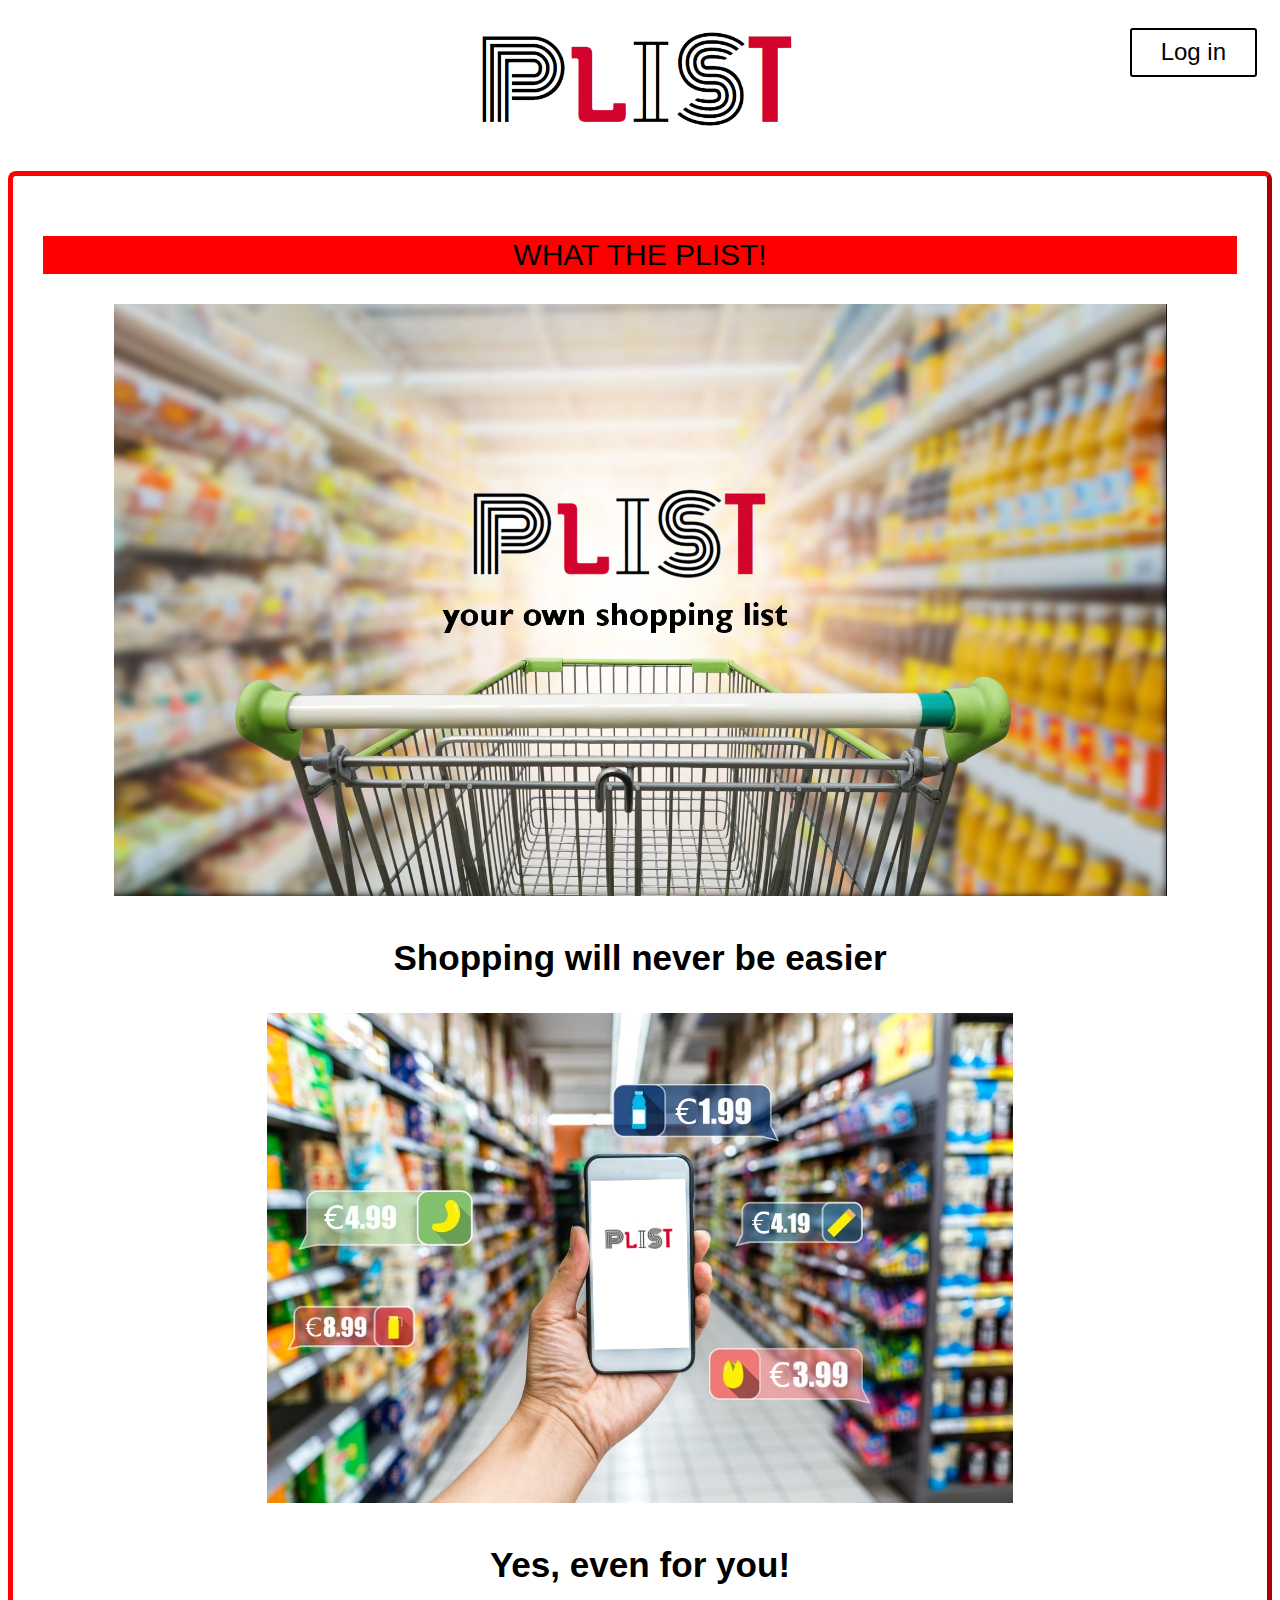
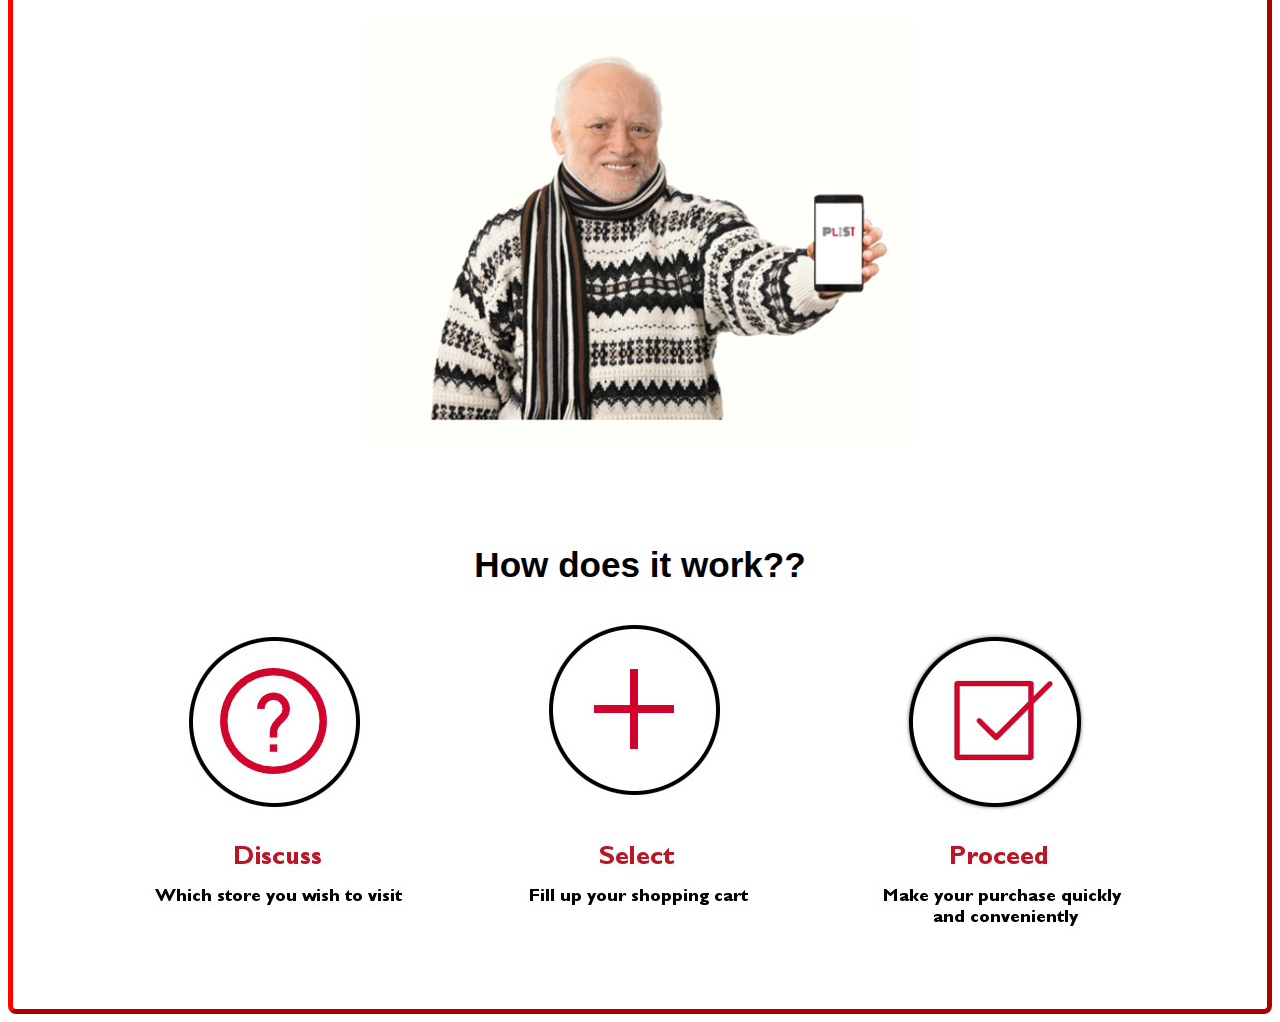
<file: index.html>
<!DOCTYPE html>
<html lang="en">
<head>
    <link rel = "icon" href="plist_trans1.png" type = "image/x-icon">
    <link rel="stylesheet" href="index.css">
    <meta charset="UTF-8">
    <title>Main Page</title>

    <style>
    </style>
</head>
<body>
<h1 style="text-align:center;">
    <img src="plist_trans.png" width="368" height="120" alt="logo">
</h1>

<h2 class="topright">
    <a href="login.html" class="button1">Log in</a>
</h2>

<div style="text-align: center" class="flex-container">
    <div>
        <p>
            WHAT THE PLIST!
        </p>

        <img src="your.jpg" width="1053" height="592" alt="shoppingcart">
        <h3>
            Shopping will never be easier
        </h3>
        <img src="telo_2_uus.png" width="746" height="490" alt="phone">
        <h3>
            Yes, even for you!
        </h3>
        <img src="soovitab.png" width="549" height="423" alt="harold">
    </div>

    <div>
        <h3>
            How does it work??
        </h3>
        <img src="plan.jpg" width="996" height="352" alt="howdoesitwor">
    </div>

</div>


</body>
</html>
</file>
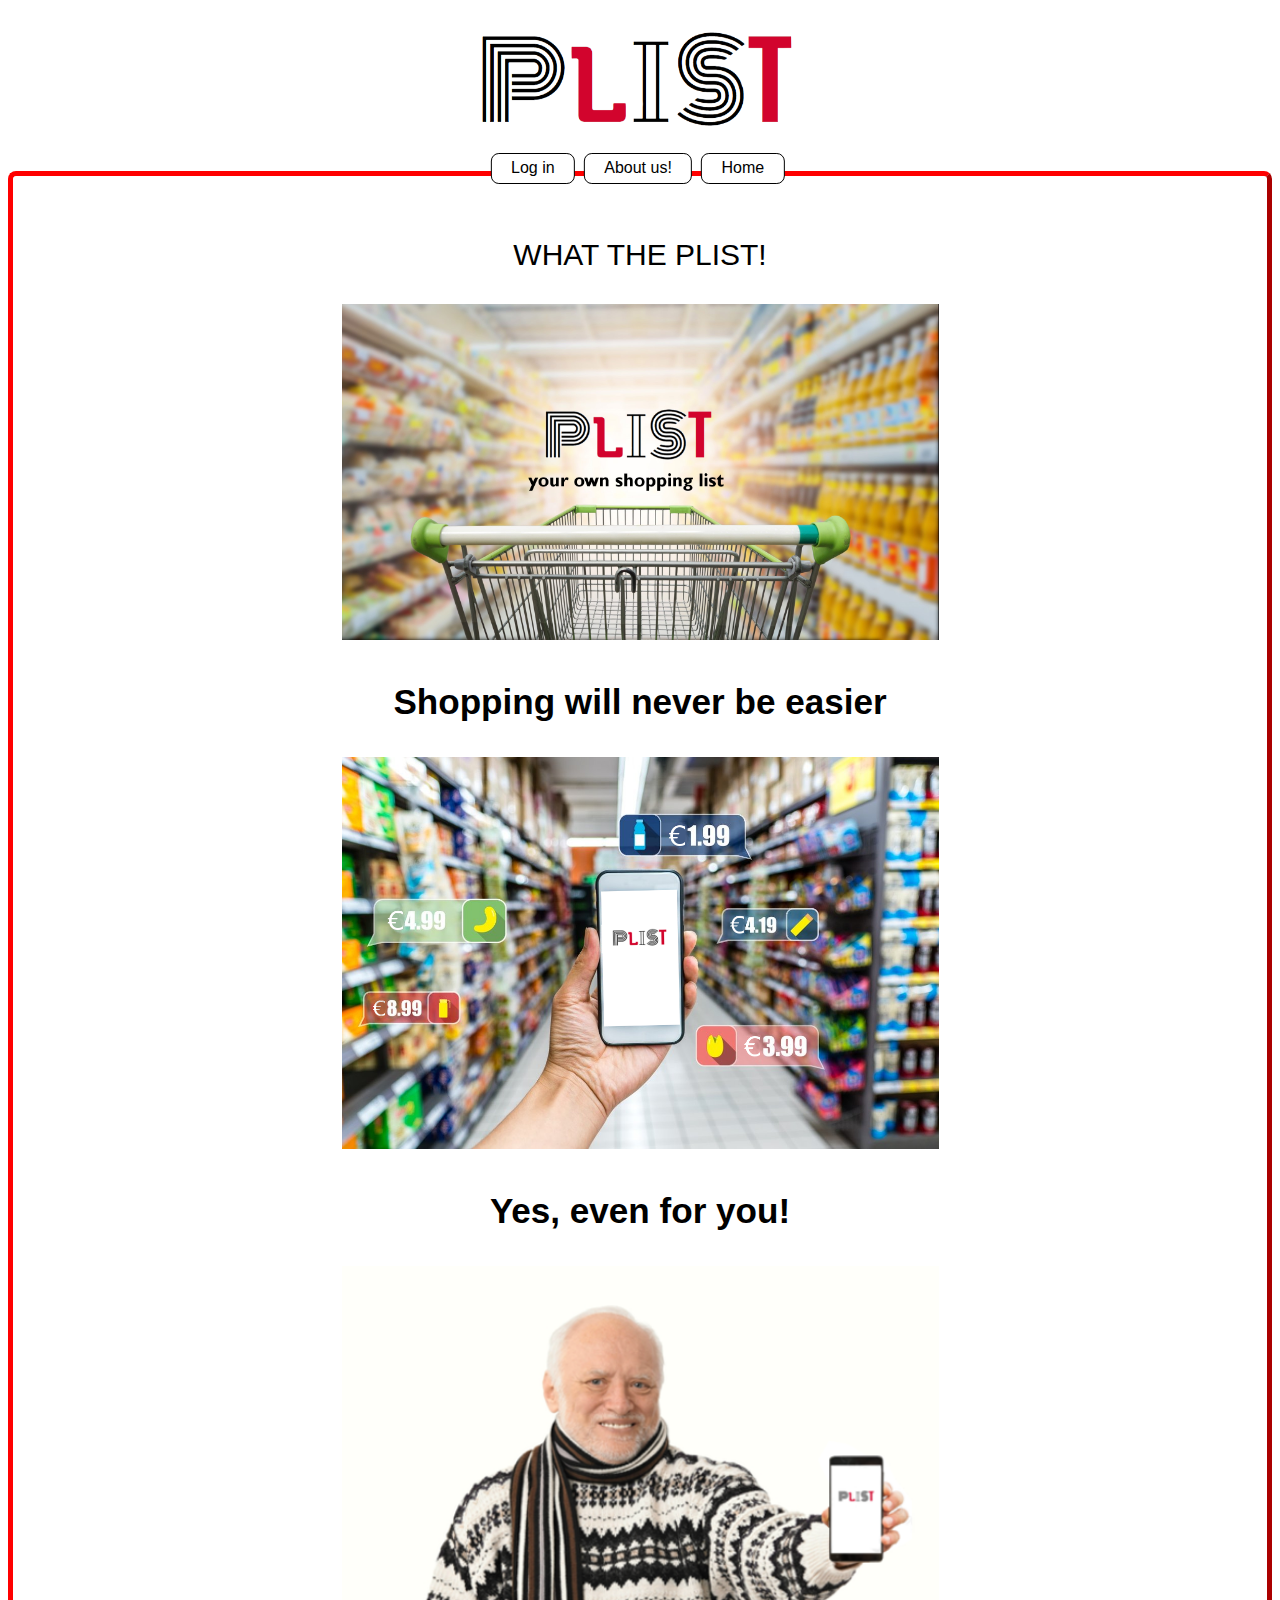
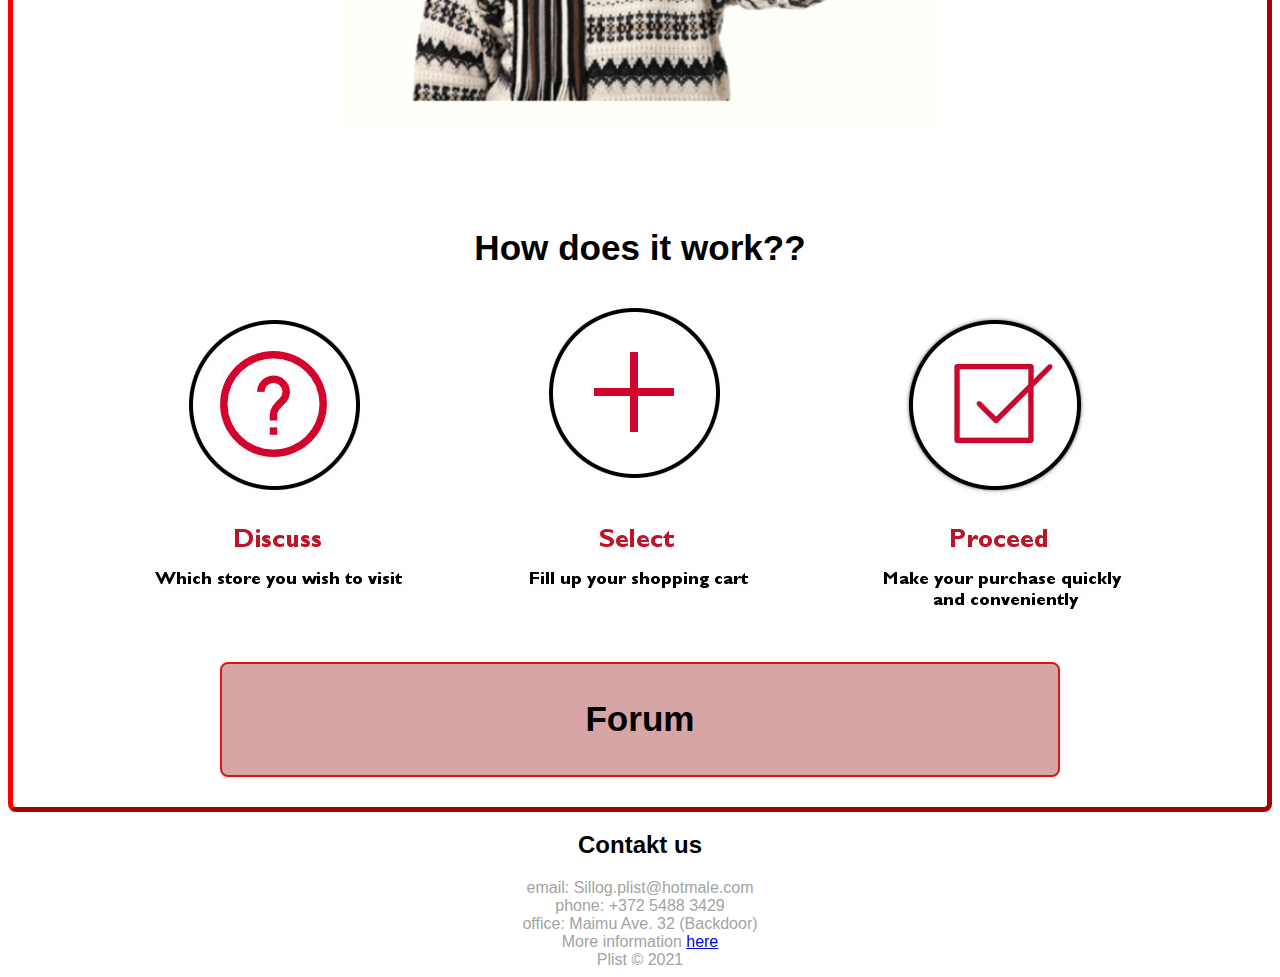
<file: html/index.html>
<!DOCTYPE html>
<html lang="en">
<head>
    <link rel = "icon" href="../assets/webp_images/plist_trans1.png" type = "image/x-icon">
    <link rel="stylesheet" href="../css/index.css">
    <meta charset="UTF-8">
    <title>Main Page</title>
    <script src="https://code.jquery.com/jquery-3.2.1.min.js"></script>
    <script>
        $.getJSON("https://955u06d6fa.execute-api.eu-west-1.amazonaws.com/latest/%5B%7B%22ID%22%3A1%2C%22name%22%3A%22Katariina%22%2C%22time_of_posting%22%3A%2223.10.2021%22%2C%22feedback%22%3A%22I'm%20really%20enjoying%20this%20new%20way%20of%20shopping.%20Everything%20is%20just%20so%20easy%20now!%20Keep%20up%20the%20good%20work!%20%3A)%22%2C%22image%22%3A%22post_1.jpg%22%7D%2C%7B%22ID%22%3A2%2C%22name%22%3A%22Catlyn%22%2C%22time_of_posting%22%3A%2222.10.2021%22%2C%22feedback%22%3A%22At%20first%20I%20wasn't%20sure%20if%20it%20is%20for%20me%2C%20but%20now%20I%20can't%20imagine%20shopping%20without%20Plist!%22%2C%22image%22%3A%22post_2.jpg%22%7D%2C%7B%22ID%22%3A3%2C%22name%22%3A%22Jason%20V.%22%2C%22time_of_posting%22%3A%2224.11.2020%22%2C%22feedback%22%3A%22In%20order%20to%20fight%20this%20pandemic%20we%20need%20to%20cut%20our%20shoppingtimes%20short%20shorter%20and%20Plist%20is%20an%20excellent%20way%20to%20achieve%20that!%22%2C%22image%22%3A%22post_3.jpg%22%7D%2C%7B%22ID%22%3A4%2C%22name%22%3A%22Toomas%22%2C%22time_of_posting%22%3A%2218.10.2021%22%2C%22feedback%22%3A%22Dieting%20has%20never%20been%20easier!%22%2C%22image%22%3A%22post_5.jpg%22%7D%2C%7B%22ID%22%3A5%2C%22name%22%3A%22Emily%22%2C%22time_of_posting%22%3A%2202.10.2021%22%2C%22feedback%22%3A%22PList%20calculates%20the%20best%20routes%20in%20any%20store%2C%20which%20makes%20shopping%20a%20lot%20quicker!%22%2C%22image%22%3A%22post_4.jpg%22%7D%2C%7B%22ID%22%3A6%2C%22name%22%3A%22Mark%22%2C%22time_of_posting%22%3A%22idk%22%2C%22feedback%22%3A%22Plist%20is%20a%20great%20way%20to%20save%20money!%22%2C%22image%22%3A%22post_6.jpg%22%7D%2C%7B%22ID%22%3A7%2C%22name%22%3A%22Lisa%22%2C%22time_of_posting%22%3A%2201.09.2021%22%2C%22feedback%22%3A%22It's%20almost%20if%20Plist%20knows%20what%20I%20want%22%2C%22image%22%3A%22post_7.jpg%22%7D%2C%7B%22ID%22%3A8%2C%22name%22%3A%22Margharet%22%2C%22time_of_posting%22%3A%2213.05.2021%22%2C%22feedback%22%3A%22A%20great%20way%20to%20shop%20with%20your%20family!%22%2C%22image%22%3A%22post_10.jpg%22%7D%2C%7B%22ID%22%3A9%2C%22name%22%3A%22Kevin%22%2C%22time_of_posting%22%3A%2222.10.2021%22%2C%22feedback%22%3A%22Loving%20this!%22%2C%22image%22%3A%22post_9.jpg%22%7D%2C%7B%22ID%22%3A10%2C%22name%22%3A%22Rasmus%22%2C%22time_of_posting%22%3A%2223.10.2021%22%2C%22feedback%22%3A%22This%20is%20great%20stuff%20and%20has%20a%20lot%20of%20potential%20to%20change%20the%20way%20we%20shop!%22%2C%22image%22%3A%22post_8.jpg%22%7D%5D%0A", function(data) {
            for (var i = 0; i < data.length; i++) {
                var text =  `            <p class="name"><b> ${data[i].name}</b><br><small>${data[i].time_of_posting}</small></p>                                  <p class="feedback"><br>${data[i].feedback}</p><br>                       <img class="contact" src=${data[i].image} width="60%" height="auto" alt="Picture"><br>\n                    `
                $(".mypanel").append("<div class='data'>" + text + "</div>");
            }
        });
    </script>
</head>
<body>
<h1 style="text-align:center;">
    <img src="../assets/webp_images/plist_trans.png" width="368" height="120" alt="logo">

</h1>
<li class="center">
    <a href="login.html" class="button1">Log in</a>
    <a href="about_us.html" class="button1">About us!</a>
    <a href="index.html" class="button1">Home</a>
</li>



<div style="text-align: center" class="flex-container">
    <div>
        <p>
            WHAT THE PLIST!
        </p>

        <img src="../assets/webp_images/your.jpg" width="50%" height="auto" alt="shoppingcart">
        <h3>
            Shopping will never be easier
        </h3>
        <img src="../assets/webp_images/telo_2_uus.png" width="50%" height="auto" alt="phone">
        <h3>
            Yes, even for you!
        </h3>
        <img src="../assets/webp_images/soovitab.png" width="50%" height="auto" alt="harold">
    </div>

    <div>
        <h3>
            How does it work??
        </h3>
        <img src="../assets/webp_images/plan.jpg" width="996" height="352" alt="howdoesitwor">

        <div class="foorum"> <h3>Forum</h3><div class="mypanel"></div></div>

    </div>
</div>

<div class="contact_us">
    <h2>Contakt us</h2>
    email: Sillog.plist@hotmale.com
    <br>
    phone: +372 5488 3429
    <br>
    office: Maimu Ave. 32 (Backdoor)
    <br>
    More information
    <a href="about_us.html">here</a>
    <br>
    Plist © 2021
</div>

</body>
</html>
</file>
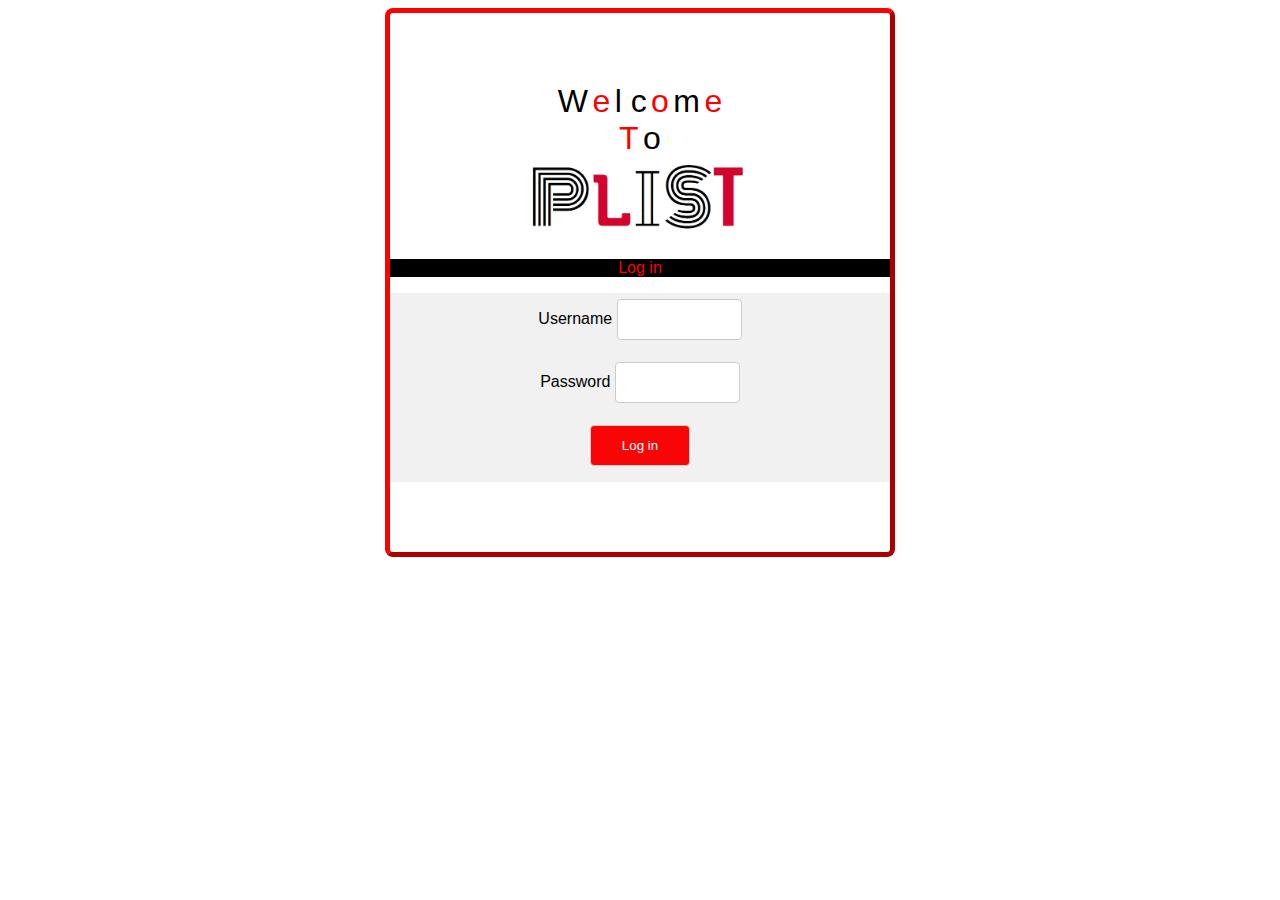
<file: login.html>
<!DOCTYPE html>
<html lang="en">

<head>
    <link rel = "icon" href="plist_trans1.png" type = "image/x-icon">
    <link rel="stylesheet" href="login.css">
    <style>
    </style>
    <meta charset="UTF-8">
    <title>Login to Plist!</title>
</head>

<body>
<div class = "myDiv">
        <span class="must">W</span>
        <span class="punane">e</span>
        <span class="must">l c</span>
        <span class="punane">o</span>
        <span class="must">m</span>
        <span class="punane">e</span>
        <span class="block"></span>
        <span class="punane">T</span>
        <span class="must">o</span>
        <span class="block"></span>
        <img src="plist_trans.png" alt="Plist">
        <p>Log in</p>
        <div class="container">
            <label for="usrname">Username</label>
        <input type="text" id="usrname" name="usrname" required>

</div>
    <div class="container">
        <label for="psw">Password</label>
        <input type="password" id="psw" name="psw">
    </div>
    <div class ="container"><input type="submit" value="Log in" onclick="OpenLink()"></div>
    <script>

            function OpenLink(){
                if(document.getElementById("usrname").value.length===0){
                    alert("Pleaser type your Username")
                }if(document.getElementById("psw",).value.length === 0){
                    alert("Please type your Password")
                }else{ window.location.replace("index.html")}
            }

</script>
    </div>
</body>
</html>
</file>
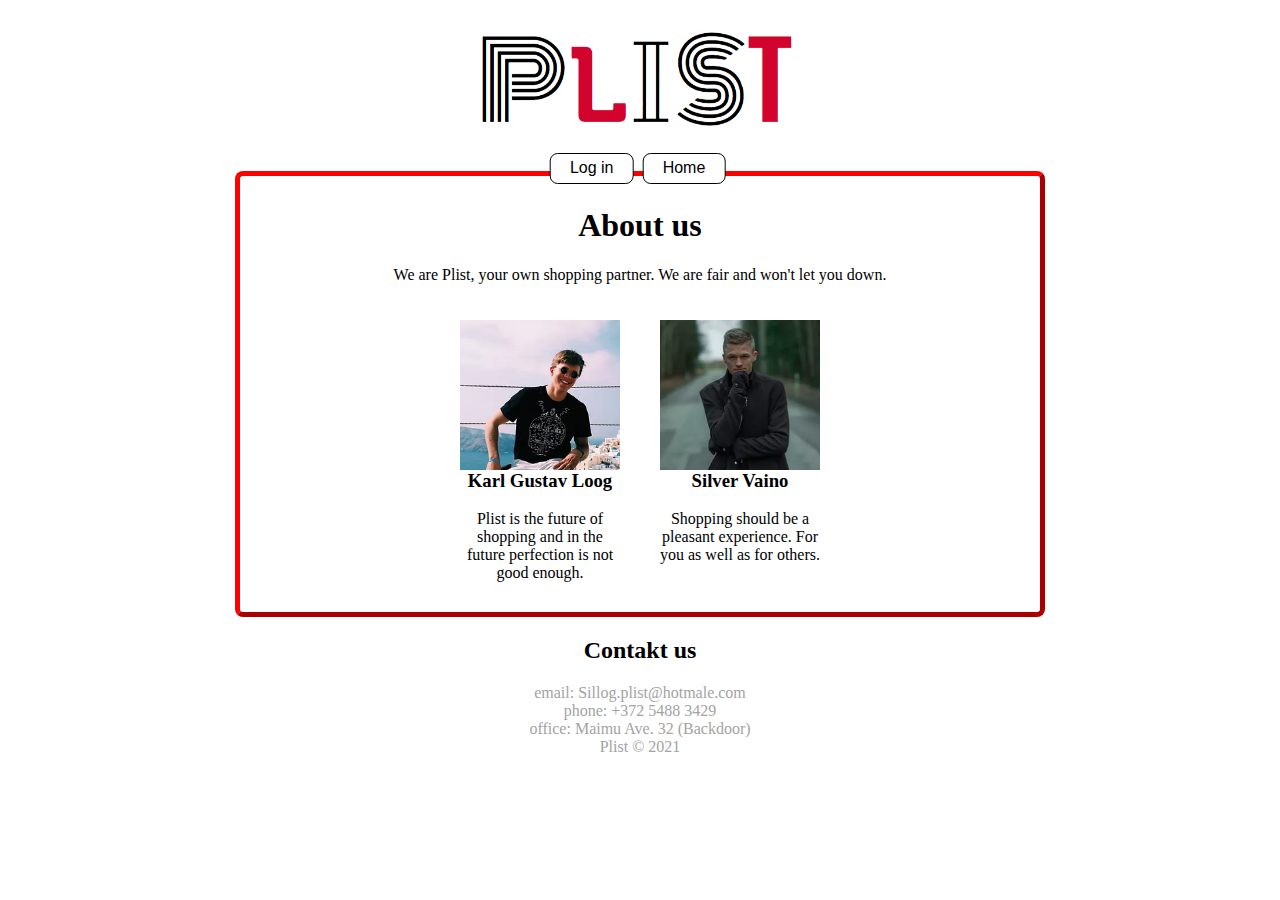
<file: html/about_us.html>
<!DOCTYPE html>
<html lang="en">
<head>
    <meta charset="UTF-8">
    <title>Title</title>
    <link rel="stylesheet" href="../css/about_us.css">
    <script src="../javascript/user_view.js"></script>

</head>
<body>

<h1 style="text-align:center;">
    <img src="../assets/webp_images/plist_trans.png" width="368" height="120" alt="logo">

</h1>
<li class="center">
    <a href="login.html" class="button1">Log in</a>
    <a href="index.html" class="button1">Home</a>
</li>


<div class="myDiv">
    <h1>About us</h1>
    <p>We are Plist, your own shopping partner. We are fair and won't let you down. </p>
<div class ="senter">
    <div class="row">
        <div class="column">
            <img class="pilt" src="gus.png" alt="Gustav" style="width: 100%">
            <h3>Karl Gustav Loog</h3>
            <div style="text-align: center">
                Plist is the future of shopping and in the future perfection is not good enough.
            </div>
        </div>
        <div class="column">
            <img class="pilt" src="sil.png" alt="Silver" style="width: 100%">
            <h3>Silver Vaino</h3>
            <div style="text-align: center">
                Shopping should be a pleasant experience. For you as well as for others.
            </div>
        </div>
    </div>
</div>
</div>

<div class="contact_us">
    <h2>Contakt us</h2>
    email: Sillog.plist@hotmale.com
    <br>
    phone: +372 5488 3429
    <br>
    office: Maimu Ave. 32 (Backdoor)
    <br>
    Plist © 2021
</div>

</body>
</html>
</file>
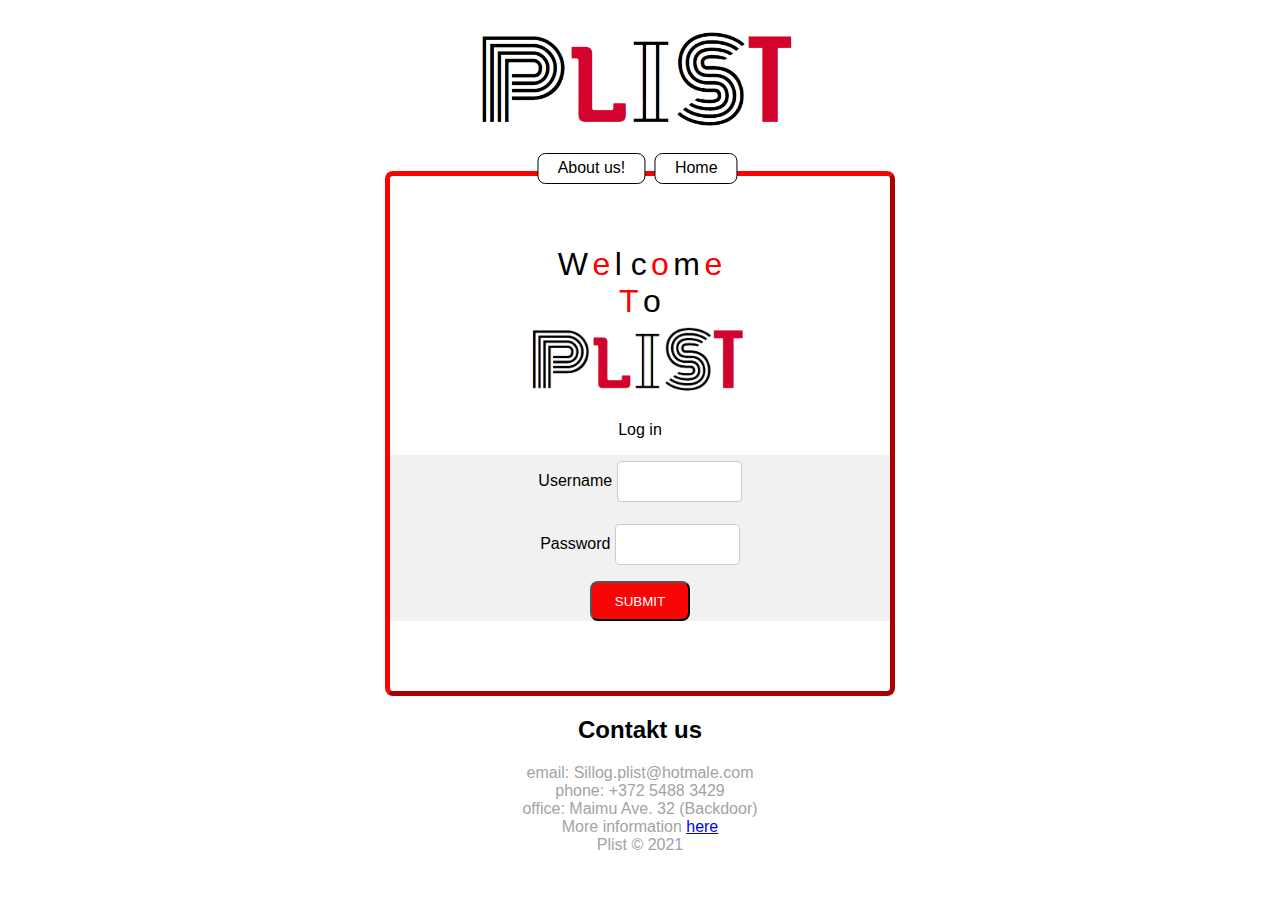
<file: html/login.html>
<!DOCTYPE html>
<html lang="en">

<head>

    <link rel = "icon" href="../assets/webp_images/plist_trans1.png" type = "image/x-icon">
    <link rel="stylesheet" href="../css/login.css">
    <style>
    </style>
    <meta charset="UTF-8">
    <title>Login to Plist!</title>
</head>

<body>
<h1 style="text-align:center;">
    <img src="../assets/webp_images/plist_trans.png" width="368" height="120" alt="logo">

</h1>
<li class="center">
    <a href="about_us.html" class="button1">About us!</a>
    <a href="index.html" class="button1">Home</a>
</li>
<div class="myDiv">
    <span class="must">W</span>
    <span class="punane">e</span>
    <span class="must">l c</span>
    <span class="punane">o</span>
    <span class="must">m</span>
    <span class="punane">e</span>
    <span class="block"></span>
    <span class="punane">T</span>
    <span class="must">o</span>
    <span class="block"></span>
    <img class ="photo" src="../assets/webp_images/plist_trans.png" alt="Plist">
    <form id="form" method = "POST">
        <p>Log in</p>
        <div class="container">
            <label for="usrname">Username</label>
            <input type="text" id="usrname" name="usrname" required>
        </div>
        <div class="container">
            <label for="psw">Password</label>
            <input type="password" id="psw" name="psw" required>
        </div>
        <div class ="container">
            <button id="login_button" type="submit" value="Log in">SUBMIT</button>
        </div>
    </form>
</div>

<div class="contact_us">
    <h2>Contakt us</h2>
    email: Sillog.plist@hotmale.com
    <br>
    phone: +372 5488 3429
    <br>
    office: Maimu Ave. 32 (Backdoor)
    <br>
    More information
    <a href="about_us.html">here</a>
    <br>
    Plist © 2021
</div>

<script src="https://code.jquery.com/jquery-3.2.1.min.js"></script>
<script type="text/javascript" src="../javascript/Login.js"></script>
<script src="../javascript/openlink.js"></script>

</body>
</html>
</file>
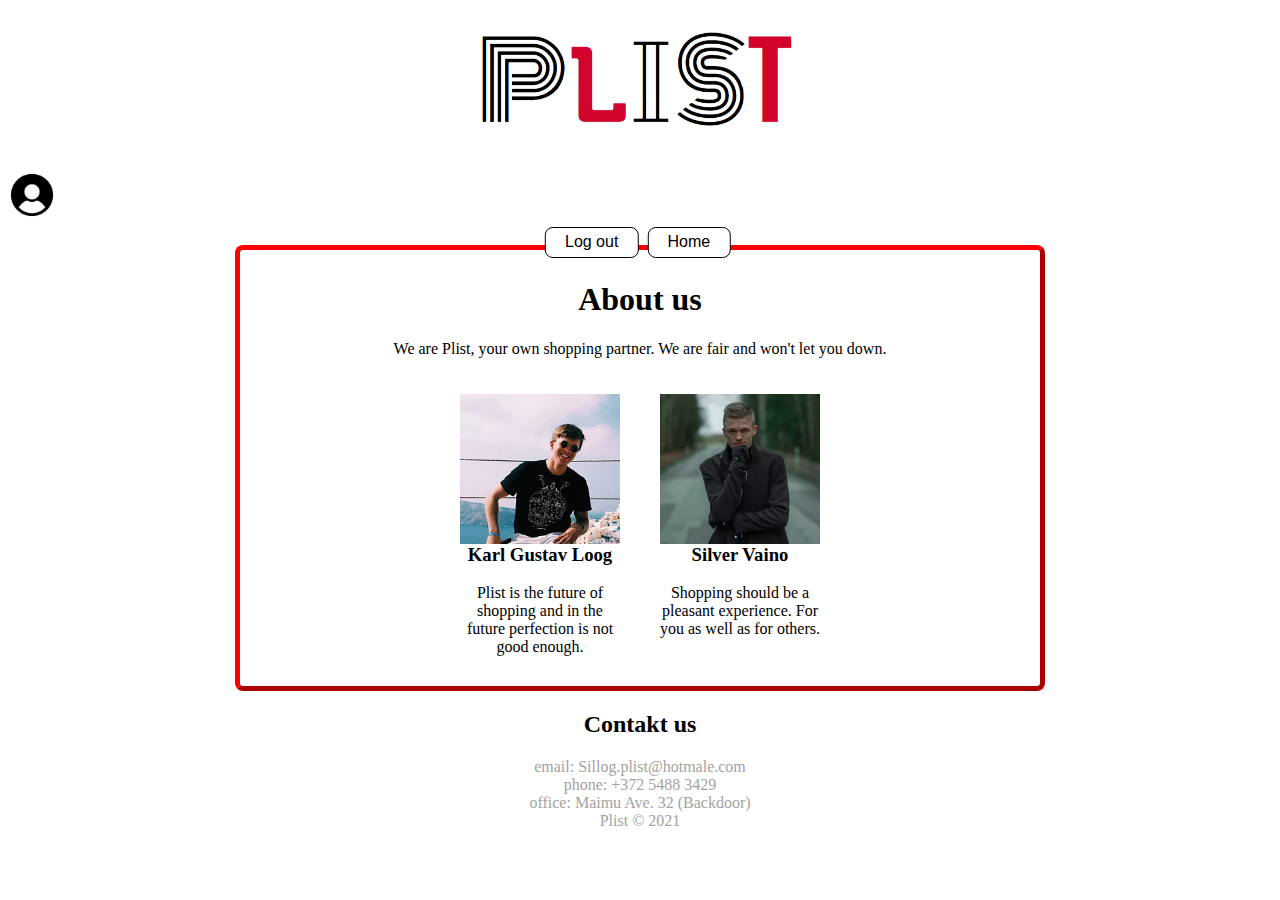
<file: html/user_about.html>
<!DOCTYPE html>
<html lang="en">
<head>
    <link rel = "icon" href="../assets/webp_images/plist_trans1.png" type = "image/x-icon">
    <link rel="stylesheet" href="../css/user_about.css">
    <meta charset="UTF-8">
    <title>Main Page</title>
    <script src="https://code.jquery.com/jquery-3.2.1.min.js"></script>
    <script src="../javascript/user_view.js"></script>
    <script>
    </script>
</head>
<body>
<h1 style="text-align:center;">
    <img src="../assets/webp_images/plist_trans.png" width="368" height="120" alt="logo">

</h1>

<h2>
    <div class="dropdown">
        <img src="../assets/webp_images/user.png" id="icon">
        <div id="dropdown-content" class="dropdown-content hidden">
            <span>Username:<br><span id="result-username"/>  </span><br>
            <span>Email:<br><span id="result-email"/></span><br>
            <span>Name:<br><span id="result-surname"/>  </span><br>
        </div>
    </div>
</h2>

<li class="center">
    <a href="index.html" class="button1">Log out</a>
    <a href="user_view.html" class="button1">Home</a>
</li>

<div class="myDiv">
    <h1>About us</h1>
    <p>We are Plist, your own shopping partner. We are fair and won't let you down. </p>
    <div class ="senter">
        <div class="row">
            <div class="column">
                <img class="pilt" src="gus.png" alt="Gustav" style="width: 100%">
                <h3>Karl Gustav Loog</h3>
                <div style="text-align: center">
                    Plist is the future of shopping and in the future perfection is not good enough.
                </div>
            </div>
            <div class="column">
                <img class="pilt" src="sil.png" alt="Silver" style="width: 100%">
                <h3>Silver Vaino</h3>
                <div style="text-align: center">
                    Shopping should be a pleasant experience. For you as well as for others.
                </div>
            </div>
        </div>
    </div>
</div>

<div class="contact_us">
    <h2>Contakt us</h2>
    email: Sillog.plist@hotmale.com
    <br>
    phone: +372 5488 3429
    <br>
    office: Maimu Ave. 32 (Backdoor)
    <br>
    Plist © 2021
</div>

<script src="../javascript/dropdown.js"></script>
<script src="../javascript/openlink.js"></script>

</body>
</html>
</file>
<file: index.css>
/*this is the css file for  index.html files.
Here you can find all intel about lindex.html design tool*/





body {font-family: verdana, sans-serif;
    background-color: white;
    background-attachment: fixed;
    background-repeat: no-repeat;
    background-size: 300px 100px;
}

div p{
    background: red;
}

div > p {
    color:black;
    font-family: verdana,sans-serif;
    padding:2px;
}

.topright {
    position: absolute;
    top: 8px;
    right: 16px;
}

.flex-container {
    display: flex;
    border: 5px outset #ff0000;
    border-radius: 8px;
    background-color: white;
    justify-content: center;
    flex-direction: column;
}

.flex-container > div {
    background-color: white;
    margin: 10px;
    padding: 20px;
    font-size: 30px;
}

a.button1{
    display:inline-block;
    padding:0.35em 1.2em;
    border:0.1em solid black;
    margin:0 0.3em 0.3em 0;
    border-radius:0.12em;
    box-sizing: border-box;
    text-decoration:none;
    font-family:'Roboto',sans-serif;
    font-weight:300;
    color:black;
    text-align:center;
    transition: all 0.2s;
}

a.button1:hover{
    color:#000000;
    background-color:red;
}

@media all and (max-width:30em){
    a.button1{
        display:block;
        margin:0.4em auto;
    }
}
</file>
<file: css/index.css>
/*this is the css file for  index.html files.
Here you can find all intel about lindex.html design tool*/

.foorum{
    background-color: #d6a5a5;
    border-radius: 8px;
    border:2px solid #e01313;
    width: 70%;
    align-items: center;
    margin-left: auto;
    margin-right: auto;


}
small{
    color: rgba(0, 0, 0, 0.5);
}
.feedback{
    font-weight: bold;
    font-size: small;
    font-family: Helvetica;
}
.contact{
    border: 1px solid red;
}
.name {
    font-size: medium;
    font-family: Helvetica;
}
.data {
    border-radius: 8px;
    text-align: left;
    width: 40%;
    border:2px solid #020202;
    padding: 10px;
    margin: auto;
    display: compact;
    justify-content: center;
    align-items: center;
    background-color: white;

}


body {font-family: verdana, sans-serif;
    background-color: white;
    background-attachment: fixed;
    background-repeat: no-repeat;
    background-size: 300px 100px;
}


li {
    display: inline;
}
li a {
    display: block;
    padding: 8px;
    background-color: #ffffff;
}

div > p {
    color:black;
    font-family: verdana,sans-serif;
    padding:2px;
}

.center {
    margin: 0;
    position: absolute;
    left: 50%;
    -ms-transform: translate(-50%, -50%);
    transform: translate(-50%, -50%);


}

.flex-container {
    display: flex;
    border: 5px outset #ff0000;
    border-radius: 8px;
    background-color: white;
    justify-content: center;
    flex-direction: column;
}

.flex-container > div {
    background-color: white;
    margin: 10px;
    padding: 20px;
    font-size: 30px;
}

a.button1{
    display:inline-block;
    padding:0.35em 1.2em;
    border:0.1em solid black;
    margin:0 0.3em 0.3em 0;
    border-radius:8px;
    box-sizing: border-box;
    text-decoration:none;
    font-family:'Roboto',sans-serif;
    font-weight:300;
    color:black;
    text-align:center;
    transition: all 0.2s;
}

a.button1:hover{
    color:#000000;
    background-color:red;
}

h2{
    color:black;
}

.contact_us{
    color: rgb(163, 163, 163);
    text-align: center;
}

@media all and (max-width:30em){
    a.button1{
        display:block;
        margin:0.4em auto;
    }
}
</file>
<file: login.css>
/*this is the css file for  login.html files
Here you can find all intel about login.html design tool*/






img ~ p {background-color: black}
img + p { color:red}
.block {display: block}

.must {color:black;
    font-size: 200% }
.punane {
    color:red;
    font-size: 200%;
}
img {border-radius: 1px;
    width: 50%;
    height: auto;
    text-align: center;
}
body {font-family: Arial, sans-serif;}
.myDiv {
    border: 5px outset #ff0000;
    background-color: #ffffff;
    text-align: center;
    width: 500px;
    height: auto;
    padding: 70px 0;
    border-radius: 8px;
    margin: auto;
}
/* Style all input fields */
input {
    width: 25%;
    padding: 12px;
    border: 1px solid #cccccc;
    border-radius: 4px;
    box-sizing: border-box;
    margin-top: 6px;
    margin-bottom: 16px;

}
/* Style the submit button */
input[type=submit] {
    background-color: #f80606;
    width: 20%;
    color: white;

}
/* Style the container for inputs */
.container {
    background-color: #f1f1f1;
    width: 100%;
    text-align: center;
}
/* The message box is shown when the user clicks on the password field */
#message {
    display:none;
    background: #f1f1f1;
    color: #000;
    position: relative;
    padding: 20px;
    margin-top: 10px;
}
#message p {
    width: 100%;
    font-size: 20px;
}
</file>
<file: css/about_us.css>
.center {
    margin: 0;
    position: absolute;
    left: 50%;
    -ms-transform: translate(-50%, -50%);
    transform: translate(-50%, -50%);


}

a.button1{
    display:inline-block;
    padding:0.35em 1.2em;
    border:0.1em solid black;
    margin:0 0.3em 0.3em 0;
    border-radius:8px;
    box-sizing: border-box;
    text-decoration:none;
    font-family:'Roboto',sans-serif;
    font-weight:300;
    color:black;
    text-align:center;
    transition: all 0.2s;
}

.senter {
    display: block;
    margin-left: auto;
    margin-right: auto;
    width: 50%;
}
a.button1:hover{
    color:#000000;
    background-color:red;
}

.flex-container {
    display: flex;
    border: 5px outset #ff0000;
    border-radius: 8px;
    background-color: white;
    justify-content: center;
    flex-direction: column;
}

.myDiv {
    border: 5px outset #ff0000;
    background-color: #ffffff;
    text-align: center;
    width: 800px;
    height: auto;
    padding: 10px 0;
    border-radius: 8px;
    margin: auto;
}

li {
    display: inline;
}
li a {
    display: block;
    padding: 8px;
    background-color: #ffffff;
}
h2{
    color:black;
}
.pilt {
    float: left;
    width:  100px;
    height: 150px;
    object-fit: cover;
}
.contact_us{
    color: rgb(163, 163, 163);
    text-align: center;
}

/*Table stuff */

.column{
    float: left;
    width: 40%;
    padding: 20px;
}

.row{
    content:"";
    clear: both;
    display: table;
}
</file>
<file: css/login.css>
/*this is the css file for  login.html files
Here you can find all intel about login.html design tool*/






img ~ p {background-color: black}
img + p { color:red}
.block {display: block}

a.button1{
    display:inline-block;
    padding:0.35em 1.2em;
    border:0.1em solid black;
    margin:0 0.3em 0.3em 0;
    border-radius:8px;
    box-sizing: border-box;
    text-decoration:none;
    font-family:'Roboto',sans-serif;
    font-weight:300;
    color:black;
    text-align:center;
    transition: all 0.2s;
}

a.button1:hover{
    color:#000000;
    background-color:red;
}

.must {color:black;
    font-size: 200% }
.punane {
    color:red;
    font-size: 200%;
}
.center {
    margin: 0;
    position: absolute;
    left: 50%;
    -ms-transform: translate(-50%, -50%);
    transform: translate(-50%, -50%);


}
.photo {border-radius: 1px;
    width: 50%;
    height: auto;
    text-align: center;
}
li {
    display: inline;
}
li a {
    display: block;
    padding: 8px;
    background-color: #ffffff;
}
body {font-family: Arial, sans-serif;}
.myDiv {
    border: 5px outset #ff0000;
    background-color: #ffffff;
    text-align: center;
    width: 500px;
    height: auto;
    padding: 70px 0;
    border-radius: 8px;
    margin: auto;
}
/* Style all input fields */
input {
    width: 25%;
    padding: 12px;
    border: 1px solid #cccccc;
    border-radius: 4px;
    box-sizing: border-box;
    margin-top: 6px;
    margin-bottom: 16px;

}
/* Style the submit button */
button[type=submit] {
    background-color: #f80606;
    width: 20%;
    color: white;
    height: 40px;
    border-radius: 8px;

}
button[type=submit]:hover {
    color: red;
    background-color: black;
    border: 1px solid red;
}


/* Style the container for inputs */
.container {
    background-color: #f1f1f1;
    width: 100%;
    text-align: center;
}
/* The message box is shown when the user clicks on the password field */
#message {
    display:none;
    background: #f1f1f1;
    color: #000;
    position: relative;
    padding: 20px;
    margin-top: 10px;
}
#message p {
    width: 100%;
    font-size: 20px;
}

h2{
    color:black;
}

.contact_us{
    color: rgb(163, 163, 163);
    text-align: center;
}
</file>
<file: css/user_about.css>
/*this is the css file for  user_about.html files.
Here you can find all intel about user_about.html design tool*/


#result-email{
    color: rgba(0, 0, 0, 0.5);
    text-decoration: underline;

}
#result-surname{
    color: rgba(0, 0, 0, 0.5);
    text-decoration: underline;

}
#result-username{
    color: rgba(0, 0, 0, 0.5);
    text-decoration: underline;
}
#icon {
    width: 3rem;
    height: 3rem;
    margin-right: 1rem;
    border-radius: 2rem;
}

#icon:hover {
    cursor: pointer;
    background-color: rgb(163, 163, 163);
}

.dropdown {
    position: relative;
}
.dropdown-content {

    border: 1px solid red;
    text-align: left;
    display: flex;
    flex-direction: column-reverse;
    position: absolute;
    height: auto;
    width: auto;
    background-color: white;
    padding: 0.6rem;
    border-bottom-left-radius: 2rem;
    border-bottom-right-radius: 2rem;
    border-top-right-radius: 2rem;
    font-size: small;
}
li {
    display: inline;
}
li a {
    display: block;
    padding: 8px;
    background-color: #ffffff;
}

.hidden {
    display: none;
}
small{
    color: rgba(0, 0, 0, 0.5);
}

.center {
    margin: 0;
    position: absolute;
    left: 50%;
    -ms-transform: translate(-50%, -50%);
    transform: translate(-50%, -50%);


}
a.button1{
    display:inline-block;
    padding:0.35em 1.2em;
    border:0.1em solid black;
    margin:0 0.3em 0.3em 0;
    border-radius:8px;
    box-sizing: border-box;
    text-decoration:none;
    font-family:'Roboto',sans-serif;
    font-weight:300;
    color:black;
    text-align:center;
    transition: all 0.2s;
}

a.button1:hover{
    color:#000000;
    background-color:red;
}

h2{
    color:black;
}

.contact_us{
    color: rgb(163, 163, 163);
    text-align: center;
}

.myDiv {
    border: 5px outset #ff0000;
    background-color: #ffffff;
    text-align: center;
    width: 800px;
    height: auto;
    padding: 10px 0;
    border-radius: 8px;
    margin: auto;
}

.flex-container {
    display: flex;
    border: 5px outset #ff0000;
    border-radius: 8px;
    background-color: white;
    justify-content: center;
    flex-direction: column;
}

.pilt {
    float: left;
    width:  100px;
    height: 150px;
    object-fit: cover;
}

.column{
    float: left;
    width: 40%;
    padding: 20px;
}

.row{
    content:"";
    clear: both;
    display: table;
}

.senter {
    display: block;
    margin-left: auto;
    margin-right: auto;
    width: 50%;
}
</file>
